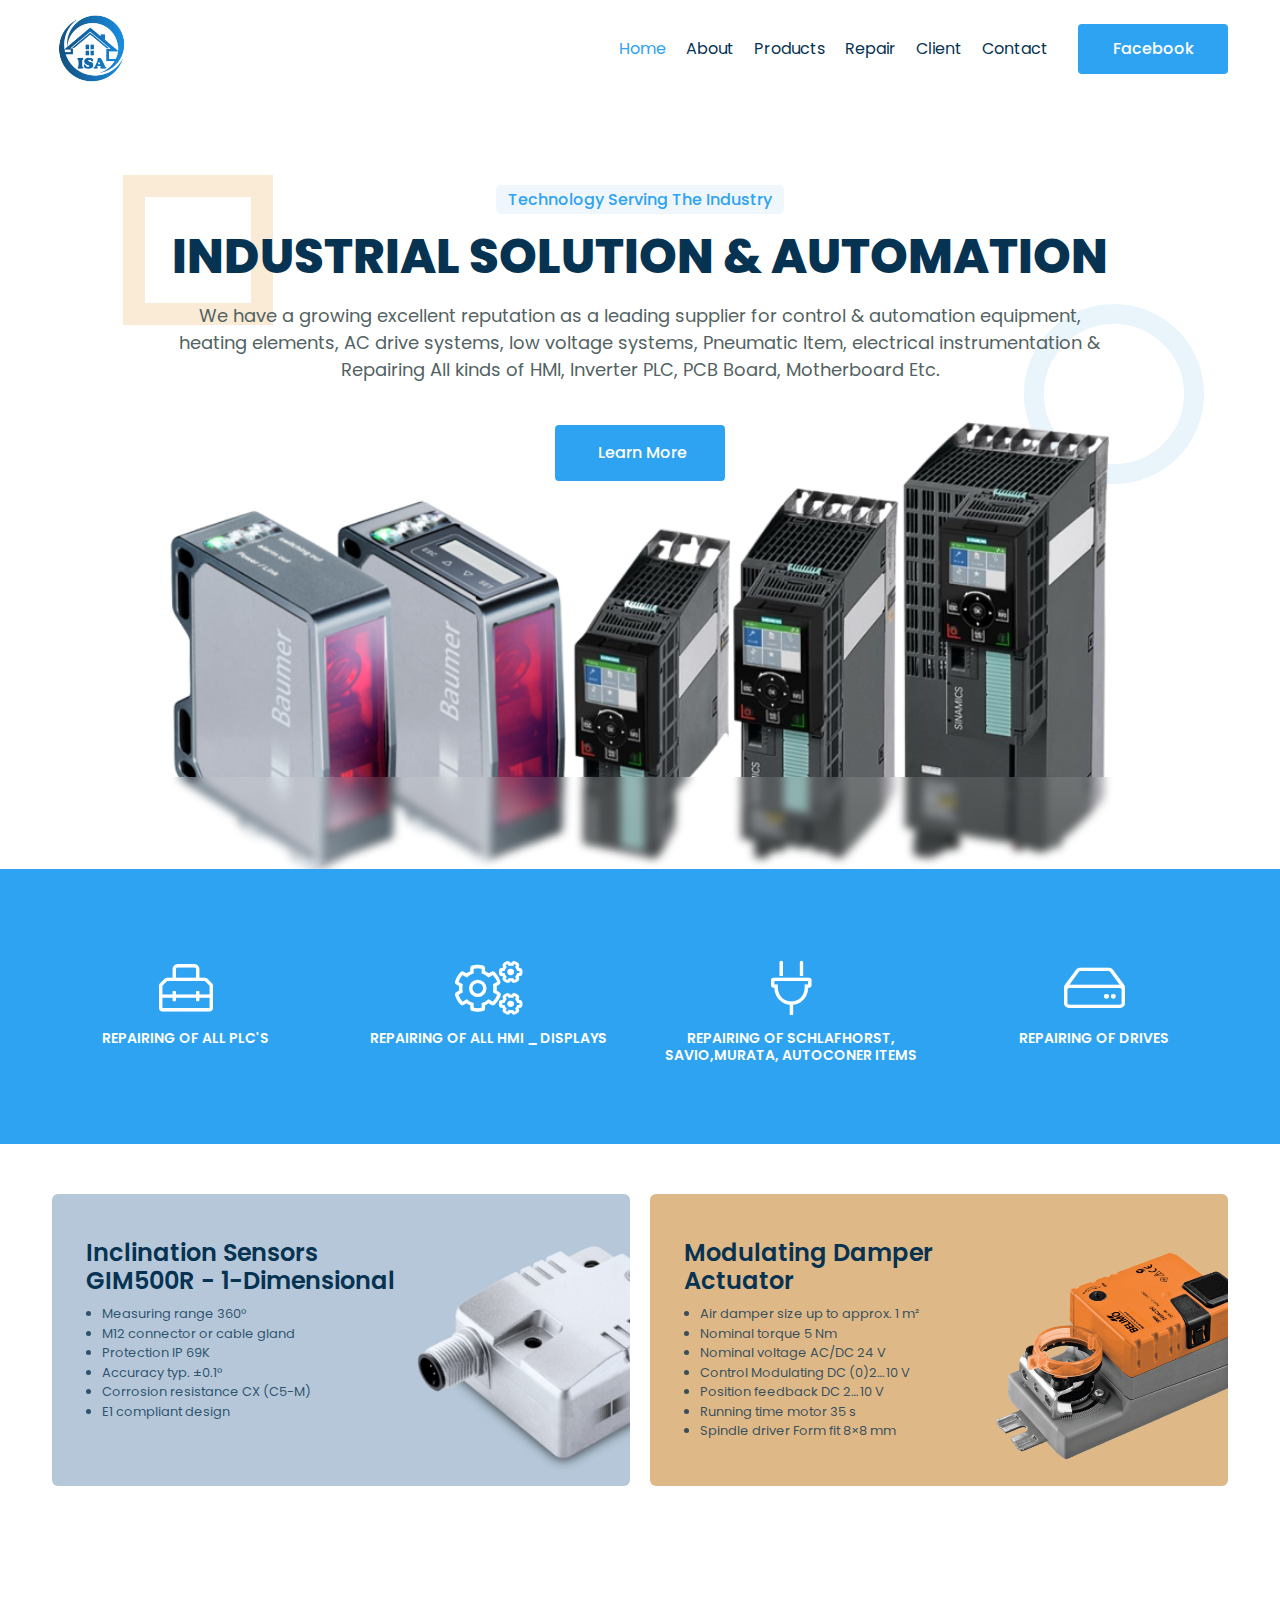
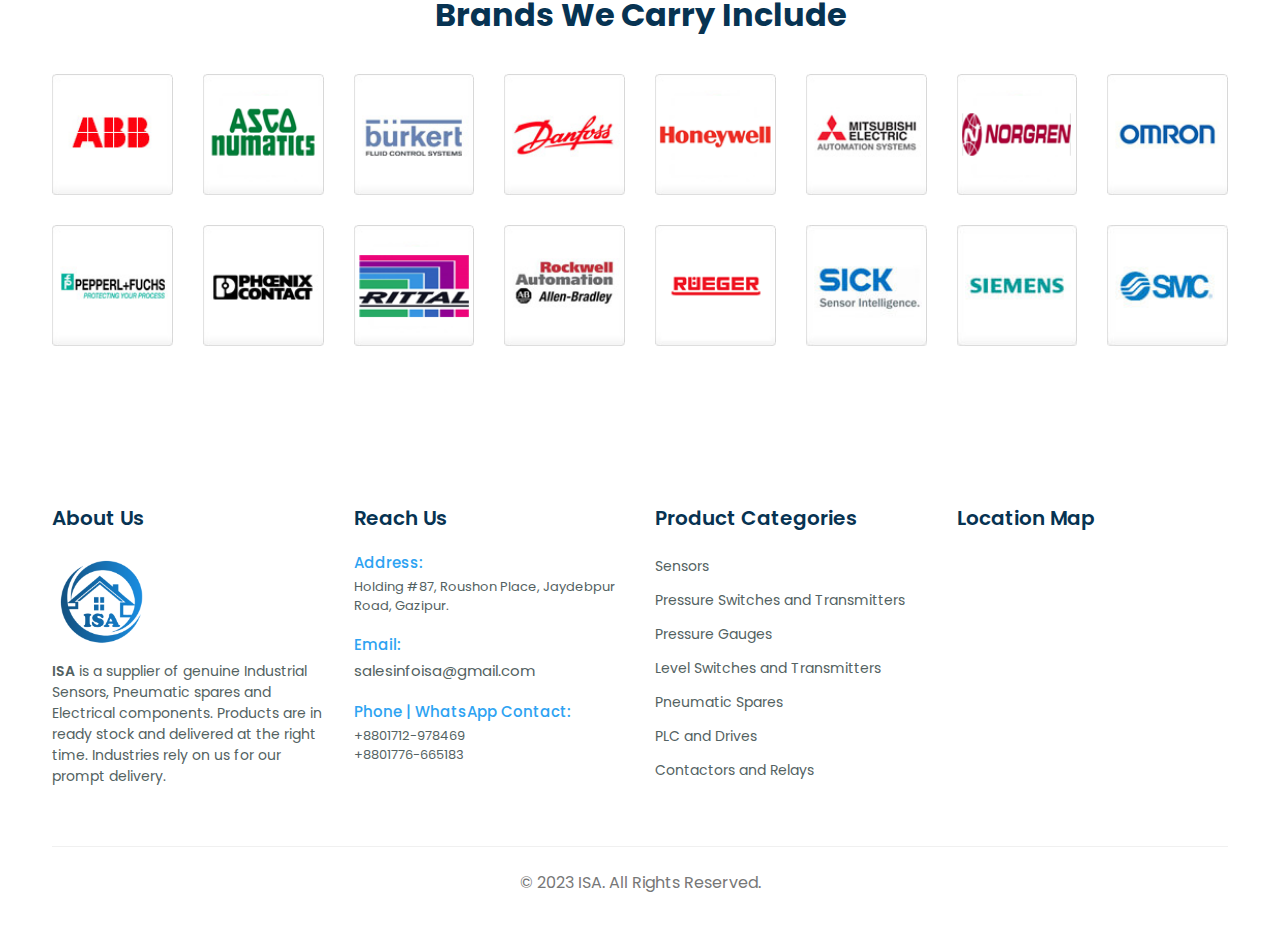
<file: index.html>
<!DOCTYPE html>
<html lang="en">

<head>
    <!-- Required meta tags -->
    <meta charset="utf-8" />
    <meta name="viewport" content="width=device-width, initial-scale=1" />

    <!-- CSS file links here -->
    <link href="assets/css/bootstrap.min.css" rel="stylesheet" />
    <link href="assets/css/all.min.css" rel="stylesheet" />
    <link href="assets/css/fontawesome.css" rel="stylesheet" />
    <link href="assets/css/style.css" rel="stylesheet" />
    <link href="assets/css/responsive.css" rel="stylesheet" />

    <title>ISA - Industrial Solution & Automation</title>
</head>

<body>

    <!--------- Offcanvas area start --------->
    <div class="offcanvas-area">
        <div class="menu-close">
            <i class="far fa-times"></i>
        </div>
        <div class="offcanvas-menu">
            <div class="main-menu">
                <ul class="d-block">
                    <li><a href="">OGA</a></li>
                    <li><a href="">Roadmap</a></li>
                    <li><a href="">Team</a></li>
                    <li><a href="">Docs</a></li>
                </ul>
                <div class="offcanvas-btn text-center">
                    <a href="#">Join us</a>
                </div>
            </div>
        </div>
    </div>

    <div class="offcanvas-overlay"></div>
    <!--------- Offcanvas area end --------->


    <!--------- Header area start --------->
    <section class="header__area">
        <div class="container">
            <div class="row">
                <div class="col-lg-12">
                    <div class="header__main__blk">
                        <div class="header__logo">
                            <a href="index.html"><img src="assets/img/homepage/logo.PNG" alt=""></a>
                        </div>
                        <div class="header__right__blk">
                            <div class="header__menu">
                                <ul>
                                    <li><a href="#" class="active">home</a></li>
                                    <li><a href="#">about</a></li>
                                    <li><a href="#">products</a></li>
                                    <li><a href="#">repair</a></li>
                                    <li><a href="#">client</a></li>
                                    <li><a href="#">contact</a></li>
                                </ul>
                            </div>
                            <div class="header__social">
                                <a href="#" class="common__btn"><i class="fab fa-facebook-square"></i>Facebook</a>
                            </div>
                        </div>
                    </div>
                </div>
            </div>
        </div>
    </section>
    <!--------- Header area end --------->


    <!--------- Main area start --------->
    <main class="main overflow-hidden">

        <!--------- Hero area start --------->
        <section class="hero__area">
            <div class="container">
                <div class="row">
                    <div class="col-lg-12">
                        <div class="hero__main__blk">
                            <div class="hero__shape__1"><span></span></div>
                            <div class="hero__shape__2"><span></span></div>

                            <div class="hero__content">
                                <span>Technology Serving The Industry</span>
                                <h1>INDUSTRIAL SOLUTION & AUTOMATION</h1>
                                <p>We have a growing excellent reputation as a leading supplier for control & automation
                                    equipment, heating elements, AC drive systems, low voltage systems, Pneumatic Item,
                                    electrical instrumentation & Repairing All kinds of HMI, Inverter PLC, PCB Board,
                                    Motherboard Etc.</p>
                                <a href="#" class="common__btn"><i class="fal fa-graduation-cap"></i>learn more</a>
                            </div>
                            <div class="hero__thumb">
                                <img src="assets/img/homepage/hero_thumb.png" alt="">
                            </div>
                        </div>
                    </div>
                </div>
            </div>
        </section>
        <!--------- Hero area end --------->


        <!--------- Service area start --------->
        <section class="service__area">
            <div class="container">
                <div class="row">
                    <div class="col-lg-12">
                        <div class="service__main__blk">
                            <div class="service__single__blk">
                                <span><i class="fal fa-toolbox"></i></span>
                                <h4>REPAIRING OF ALL PLC'S</h4>
                            </div>
                            <div class="service__single__blk">
                                <span><i class="fal fa-cogs"></i></span>
                                <h4>REPAIRING OF ALL HMI _ DISPLAYS</h4>
                            </div>
                            <div class="service__single__blk">
                                <span><i class="fal fa-plug"></i></span>
                                <h4>REPAIRING OF SCHLAFHORST, SAVIO,MURATA, AUTOCONER ITEMS</h4>
                            </div>
                            <div class="service__single__blk">
                                <span><i class="fal fa-hdd"></i></span>
                                <h4>REPAIRING OF DRIVES</h4>
                            </div>
                        </div>
                    </div>
                </div>
            </div>
        </section>
        <!--------- Service area end --------->


        <!--------- Portfolio area start --------->
        <section class="portfolio__area">
            <div class="container">
                <div class="row">
                    <div class="col-lg-12">
                        <div class="portfolio__main__blk">
                            <div class="portfolio__single__blk">
                                <div class="portfolio__img__blk">
                                    <img src="assets/img/homepage/port_two.png" alt="">
                                </div>
                                <div class="portfolio__content">
                                    <h4>Inclination Sensors GIM500R - 1-Dimensional</h4>
                                    <ul>
                                        <li>Measuring range 360°</li>
                                        <li>M12 connector or cable gland</li>
                                        <li>Protection IP 69K</li>
                                        <li>Accuracy typ. ±0.1°</li>
                                        <li>Corrosion resistance CX (C5-M)</li>
                                        <li>E1 compliant design</li>
                                    </ul>
                                </div>
                            </div>
                            <div class="portfolio__single__blk">
                                <div class="portfolio__img__blk">
                                    <img src="assets/img/homepage/port_one.png" alt="">
                                </div>
                                <div class="portfolio__content">
                                    <h4>Modulating Damper Actuator</h4>
                                    <ul>
                                        <li>Air damper size up to approx. 1 m²</li>
                                        <li>Nominal torque 5 Nm</li>
                                        <li>Nominal voltage AC/DC 24 V</li>
                                        <li>Control Modulating DC (0)2…10 V</li>
                                        <li>Position feedback DC 2…10 V</li>
                                        <li>Running time motor 35 s</li>
                                        <li>Spindle driver Form fit 8×8 mm</li>
                                    </ul>
                                </div>
                            </div>
                        </div>
                    </div>
                </div>
            </div>
        </section>
        <!--------- Portfolio area end --------->


        <!--------- Brand area start --------->
        <section class="brand__area">
            <div class="container">
                <div class="row">
                    <div class="col-lg-12">
                        <div class="brand__title">
                            <h2>Brands We Carry Include</h2>
                        </div>
                    </div>
                </div>
                <div class="row">
                    <div class="col-lg-12">
                        <div class="brand__main__blk">
                            <div class="brand__single__blk">
                                <img src="assets/img/homepage/brand/b1.jpg" alt="">
                            </div>
                            <div class="brand__single__blk">
                                <img src="assets/img/homepage/brand/b2.png" alt="">
                            </div>
                            <div class="brand__single__blk">
                                <img src="assets/img/homepage/brand/b3.jpg" alt="">
                            </div>
                            <div class="brand__single__blk">
                                <img src="assets/img/homepage/brand/b4.jpg" alt="">
                            </div>
                            <div class="brand__single__blk">
                                <img src="assets/img/homepage/brand/b5.png" alt="">
                            </div>
                            <div class="brand__single__blk">
                                <img src="assets/img/homepage/brand/b6.jpg" alt="">
                            </div>
                            <div class="brand__single__blk">
                                <img src="assets/img/homepage/brand/b7.png" alt="">
                            </div>
                            <div class="brand__single__blk">
                                <img src="assets/img/homepage/brand/b8.jpg" alt="">
                            </div>
                            <div class="brand__single__blk">
                                <img src="assets/img/homepage/brand/b9.jpg" alt="">
                            </div>
                            <div class="brand__single__blk">
                                <img src="assets/img/homepage/brand/b10.jpg" alt="">
                            </div>
                            <div class="brand__single__blk">
                                <img src="assets/img/homepage/brand/b11.png" alt="">
                            </div>
                            <div class="brand__single__blk">
                                <img src="assets/img/homepage/brand/b12.jpg" alt="">
                            </div>
                            <div class="brand__single__blk">
                                <img src="assets/img/homepage/brand/b13.png" alt="">
                            </div>
                            <div class="brand__single__blk">
                                <img src="assets/img/homepage/brand/b14.jpg" alt="">
                            </div>
                            <div class="brand__single__blk">
                                <img src="assets/img/homepage/brand/b15.jpg" alt="">
                            </div>
                            <div class="brand__single__blk">
                                <img src="assets/img/homepage/brand/b16.jpg" alt="">
                            </div>
                        </div>
                    </div>
                </div>
            </div>
        </section>
        <!--------- Brand area end --------->


        <!--------- Default area start --------->
        <!--------- Default area end --------->

    </main>
    <!--------- Main area end --------->


    <!--------- Footer area start --------->
    <section class="footer__area">
        <div class="container">
            <div class="row">
                <div class="col-lg-12">
                    <div class="footer__wrap">
                        <div class="footer__single__blk">
                            <div class="footer__title">
                                <h4>About us</h4>
                            </div>
                            <div class="footer__logo">
                                <a href="index.html"><img src="assets/img/homepage/logo.PNG" alt=""></a>
                            </div>
                            <div class="footer__info">
                                <p><span>ISA</span> is a supplier of genuine Industrial Sensors, Pneumatic spares and
                                    Electrical components.
                                    Products are in ready stock and delivered at the right time. Industries rely on us
                                    for our prompt delivery.</p>
                            </div>
                        </div>
                        <div class="footer__single__blk">
                            <div class="footer__title">
                                <h4>Reach Us</h4>
                            </div>
                            <div class="footer__contact">
                                <div class="footer__contact__single">
                                    <h5>Address:</h5>
                                    <p>Holding #87, Roushon Place, Jaydebpur Road, Gazipur.</p>
                                </div>
                                <div class="footer__contact__single">
                                    <h5>Email:</h5>
                                    <a href="mailto:salesinfoisa@gmail.com">salesinfoisa@gmail.com</a>
                                </div>
                                <div class="footer__contact__single">
                                    <h5>Phone | WhatsApp Contact:</h5>
                                    <p>+8801712-978469</p>
                                    <p>+8801776-665183</p>
                                </div>
                            </div>
                        </div>
                        <div class="footer__single__blk">
                            <div class="footer__title">
                                <h4>Product Categories</h4>
                            </div>
                            <div class="footer__menu">
                                <ul>
                                    <li><a href="#">Sensors</a></li>
                                    <li><a href="#">Pressure Switches and Transmitters</a></li>
                                    <li><a href="#">Pressure Gauges</a></li>
                                    <li><a href="#">Level Switches and Transmitters</a></li>
                                    <li><a href="#">Pneumatic Spares</a></li>
                                    <li><a href="#">PLC and Drives</a></li>
                                    <li><a href="#">Contactors and Relays</a></li>
                                </ul>
                            </div>
                        </div>
                        <div class="footer__single__blk">
                            <div class="footer__title">
                                <h4>Location Map</h4>
                            </div>
                            <div class="footer__map">
                                <iframe
                                    src="https://www.google.com/maps/embed?pb=!1m18!1m12!1m3!1d3644.556411992455!2d90.4499194753161!3d24.011436478704866!2m3!1f0!2f0!3f0!3m2!1i1024!2i768!4f13.1!3m3!1m2!1s0x3755d1505f1649c7%3A0xbdb43e5548f7a346!2sIndustrial%20Solution%20And%20Automation%20-%20ISA!5e0!3m2!1sen!2sbd!4v1685286980903!5m2!1sen!2sbd"
                                    width="600" height="450" style="border:0;" allowfullscreen="" loading="lazy"
                                    referrerpolicy="no-referrer-when-downgrade"></iframe>
                            </div>
                        </div>
                    </div>
                    <div class="footer__copy">
                        <span>© 2023 ISA. All Rights Reserved.</span>
                    </div>
                </div>
            </div>
        </div>
    </section>
    <!--------- Footer area end --------->








    <!-- Optional JavaScript; choose one of the two! -->
    <script src="assets/js/jquery.min.js"></script>
    <script src="assets/js/bootstrap.min.js"></script>
    <script src="assets/js/popper.js"></script>
    <script src="assets/js/jquery.scrollUp.min.js"></script>
    <script src="assets/js/main.js"></script>

</body>

</html>
</file>
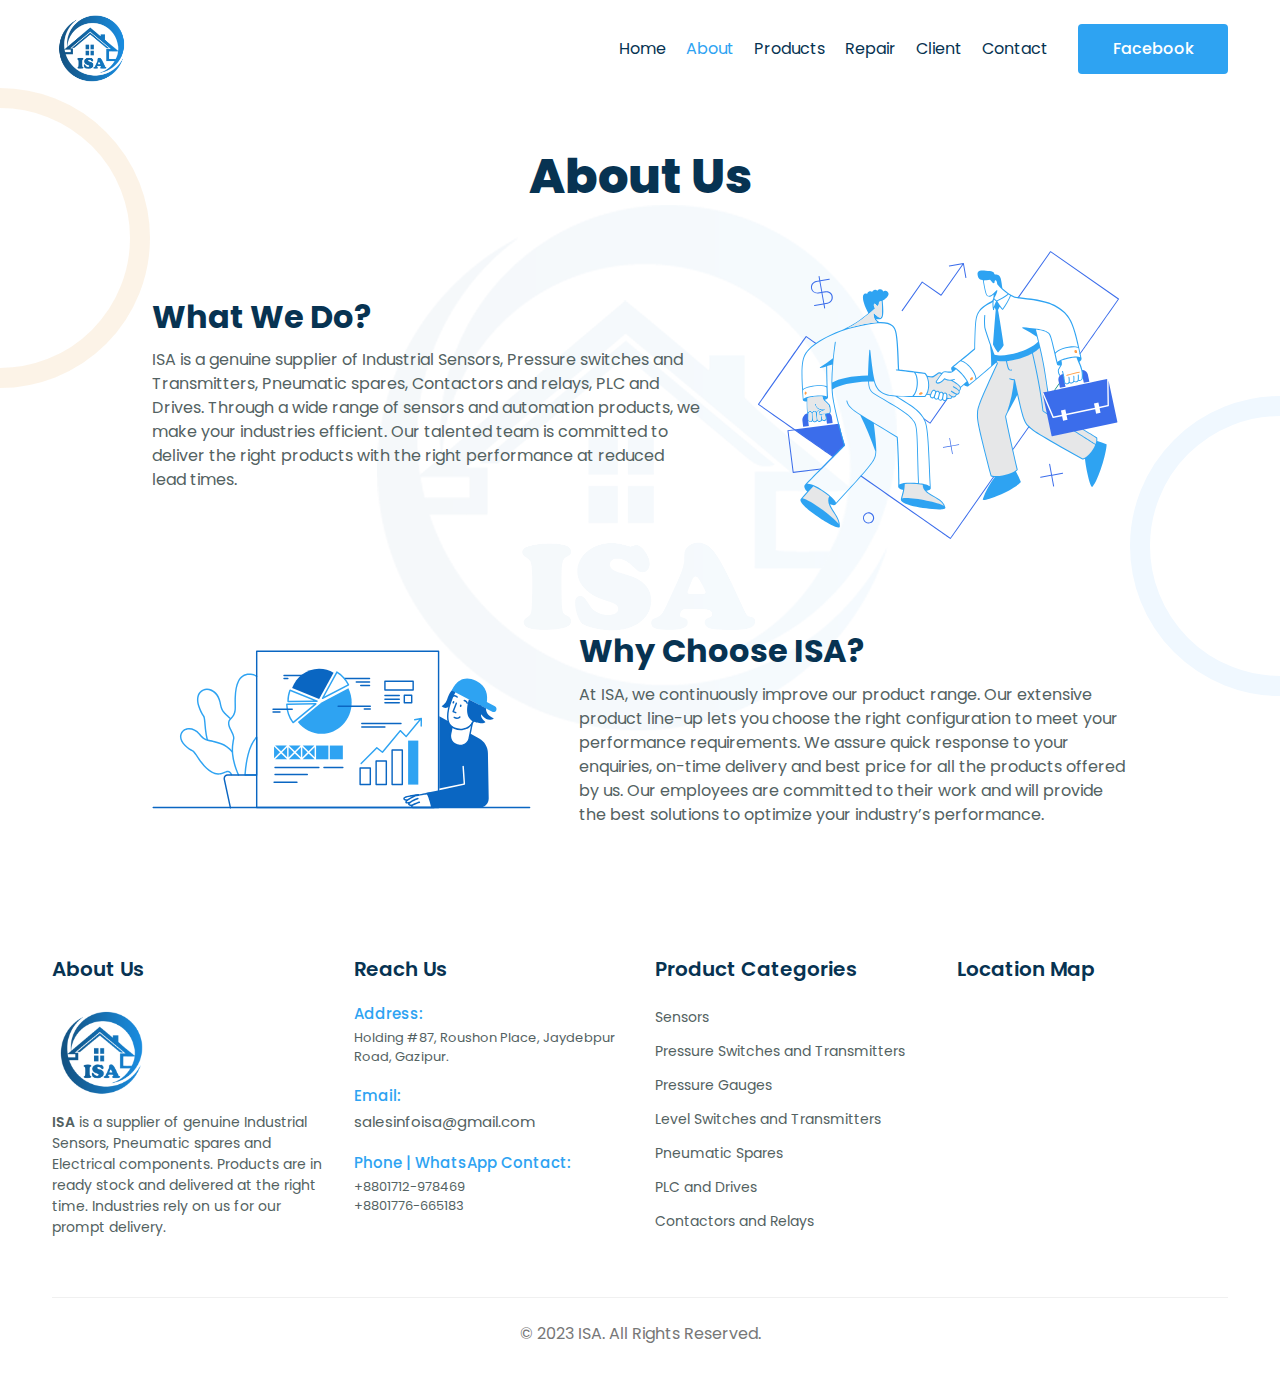
<file: about.html>
<!DOCTYPE html>
<html lang="en">

<head>
    <!-- Required meta tags -->
    <meta charset="utf-8" />
    <meta name="viewport" content="width=device-width, initial-scale=1" />

    <!-- CSS file links here -->
    <link href="assets/css/bootstrap.min.css" rel="stylesheet" />
    <link href="assets/css/all.min.css" rel="stylesheet" />
    <link href="assets/css/fontawesome.css" rel="stylesheet" />
    <link href="assets/css/style.css" rel="stylesheet" />
    <link href="assets/css/responsive.css" rel="stylesheet" />

    <title>ISA - Industrial Solution & Automation</title>
</head>

<body>

    <!--------- Offcanvas area start --------->
    <div class="offcanvas-area">
        <div class="menu-close">
            <i class="far fa-times"></i>
        </div>
        <div class="offcanvas-menu">
            <div class="main-menu">
                <ul class="d-block">
                    <li><a href="">OGA</a></li>
                    <li><a href="">Roadmap</a></li>
                    <li><a href="">Team</a></li>
                    <li><a href="">Docs</a></li>
                </ul>
                <div class="offcanvas-btn text-center">
                    <a href="#">Join us</a>
                </div>
            </div>
        </div>
    </div>

    <div class="offcanvas-overlay"></div>
    <!--------- Offcanvas area end --------->


    <!--------- Header area start --------->
    <section class="header__area">
        <div class="container">
            <div class="row">
                <div class="col-lg-12">
                    <div class="header__main__blk">
                        <div class="header__logo">
                            <a href="index.html"><img src="assets/img/homepage/logo.PNG" alt=""></a>
                        </div>
                        <div class="header__right__blk">
                            <div class="header__menu">
                                <ul>
                                    <li><a href="#">home</a></li>
                                    <li><a href="#" class="active">about</a></li>
                                    <li><a href="#">products</a></li>
                                    <li><a href="#">repair</a></li>
                                    <li><a href="#">client</a></li>
                                    <li><a href="#">contact</a></li>
                                </ul>
                            </div>
                            <div class="header__social">
                                <a href="#" class="common__btn"><i class="fab fa-facebook-square"></i>Facebook</a>
                            </div>
                        </div>
                    </div>
                </div>
            </div>
        </div>
    </section>
    <!--------- Header area end --------->


    <!--------- Main area start --------->
    <main class="main overflow-hidden">

        <!--------- About area start --------->
        <section class="about__area">
            <div class="about__watermark"><img src="assets/img/homepage/logo.PNG" alt=""></div>

            <div class="container">
                <div class="row">
                    <div class="col-lg-12">
                        <div class="about__title">
                            <h2>About Us</h2>
                        </div>
                    </div>
                </div>
                <div class="row g-5">
                    <div class="col-lg-7">
                        <div class="about__content">
                            <h4>what we do?</h4>
                            <p>ISA is a genuine supplier of Industrial Sensors, Pressure switches and
                                Transmitters, Pneumatic spares, Contactors and relays, PLC and Drives. Through a
                                wide range of sensors and automation products, we make your industries
                                efficient. Our talented team is committed to deliver the right products with the
                                right performance at reduced lead times.</p>
                        </div>
                    </div>
                    <div class="col-lg-5">
                        <div class="about__img">
                            <img src="assets/img/about/about_1.svg" alt="">
                        </div>
                    </div>
                    <div class="col-lg-5">
                        <div class="about__img">
                            <img src="assets/img/about/about_2.svg" alt="">
                        </div>
                    </div>
                    <div class="col-lg-7">
                        <div class="about__content">
                            <h4>why choose ISA?</h4>
                            <p>At ISA, we continuously improve our product range. Our extensive product line-up lets you
                                choose the right configuration to meet your performance requirements. We assure quick
                                response to your enquiries, on-time delivery and best price for all the products offered
                                by us. Our employees are committed to their work and will provide the best solutions to
                                optimize your industry’s performance.</p>
                        </div>
                    </div>
                </div>
            </div>
        </section>
        <!--------- About area end --------->

    </main>
    <!--------- Main area end --------->


    <!--------- Footer area start --------->
    <section class="footer__area">
        <div class="container">
            <div class="row">
                <div class="col-lg-12">
                    <div class="footer__wrap">
                        <div class="footer__single__blk">
                            <div class="footer__title">
                                <h4>About us</h4>
                            </div>
                            <div class="footer__logo">
                                <a href="index.html"><img src="assets/img/homepage/logo.PNG" alt=""></a>
                            </div>
                            <div class="footer__info">
                                <p><span>ISA</span> is a supplier of genuine Industrial Sensors, Pneumatic spares and
                                    Electrical components.
                                    Products are in ready stock and delivered at the right time. Industries rely on us
                                    for our prompt delivery.</p>
                            </div>
                        </div>
                        <div class="footer__single__blk">
                            <div class="footer__title">
                                <h4>Reach Us</h4>
                            </div>
                            <div class="footer__contact">
                                <div class="footer__contact__single">
                                    <h5>Address:</h5>
                                    <p>Holding #87, Roushon Place, Jaydebpur Road, Gazipur.</p>
                                </div>
                                <div class="footer__contact__single">
                                    <h5>Email:</h5>
                                    <a href="mailto:salesinfoisa@gmail.com">salesinfoisa@gmail.com</a>
                                </div>
                                <div class="footer__contact__single">
                                    <h5>Phone | WhatsApp Contact:</h5>
                                    <p>+8801712-978469</p>
                                    <p>+8801776-665183</p>
                                </div>
                            </div>
                        </div>
                        <div class="footer__single__blk">
                            <div class="footer__title">
                                <h4>Product Categories</h4>
                            </div>
                            <div class="footer__menu">
                                <ul>
                                    <li><a href="#">Sensors</a></li>
                                    <li><a href="#">Pressure Switches and Transmitters</a></li>
                                    <li><a href="#">Pressure Gauges</a></li>
                                    <li><a href="#">Level Switches and Transmitters</a></li>
                                    <li><a href="#">Pneumatic Spares</a></li>
                                    <li><a href="#">PLC and Drives</a></li>
                                    <li><a href="#">Contactors and Relays</a></li>
                                </ul>
                            </div>
                        </div>
                        <div class="footer__single__blk">
                            <div class="footer__title">
                                <h4>Location Map</h4>
                            </div>
                            <div class="footer__map">
                                <iframe
                                    src="https://www.google.com/maps/embed?pb=!1m18!1m12!1m3!1d3644.556411992455!2d90.4499194753161!3d24.011436478704866!2m3!1f0!2f0!3f0!3m2!1i1024!2i768!4f13.1!3m3!1m2!1s0x3755d1505f1649c7%3A0xbdb43e5548f7a346!2sIndustrial%20Solution%20And%20Automation%20-%20ISA!5e0!3m2!1sen!2sbd!4v1685286980903!5m2!1sen!2sbd"
                                    width="600" height="450" style="border:0;" allowfullscreen="" loading="lazy"
                                    referrerpolicy="no-referrer-when-downgrade"></iframe>
                            </div>
                        </div>
                    </div>
                    <div class="footer__copy">
                        <span>© 2023 ISA. All Rights Reserved.</span>
                    </div>
                </div>
            </div>
        </div>
    </section>
    <!--------- Footer area end --------->








    <!-- Optional JavaScript; choose one of the two! -->
    <script src="assets/js/jquery.min.js"></script>
    <script src="assets/js/bootstrap.min.js"></script>
    <script src="assets/js/popper.js"></script>
    <script src="assets/js/jquery.scrollUp.min.js"></script>
    <script src="assets/js/main.js"></script>

</body>

</html>
</file>
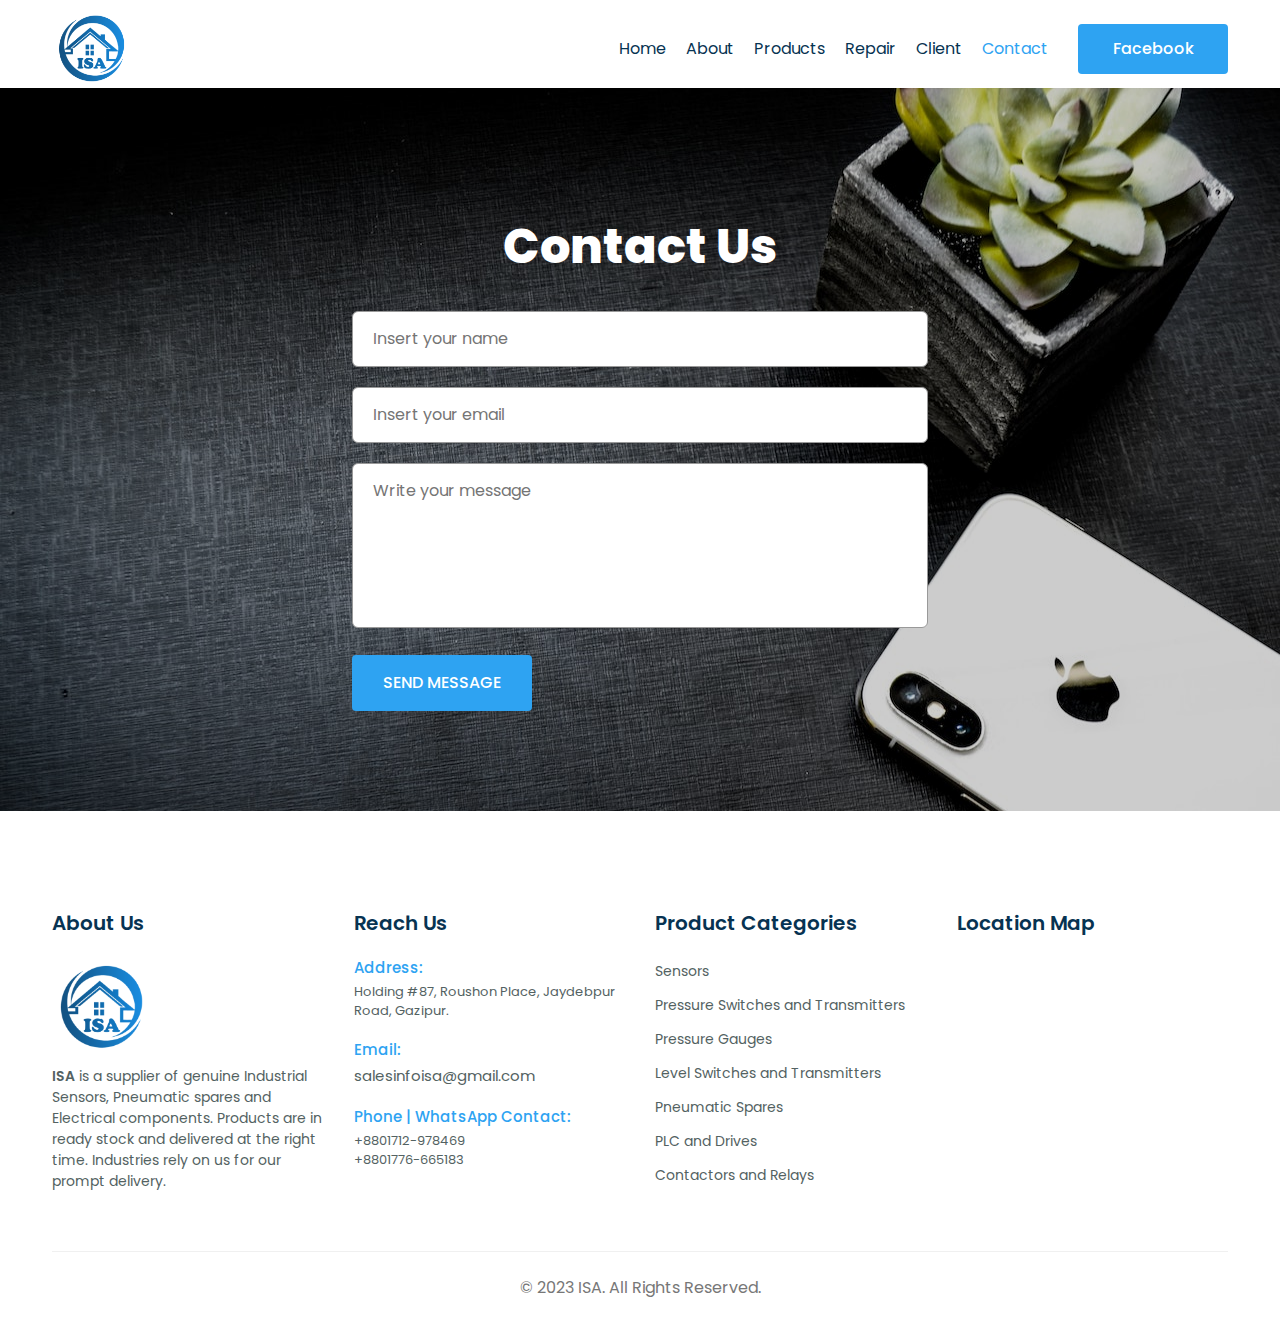
<file: contact.html>
<!DOCTYPE html>
<html lang="en">

<head>
    <!-- Required meta tags -->
    <meta charset="utf-8" />
    <meta name="viewport" content="width=device-width, initial-scale=1" />

    <!-- CSS file links here -->
    <link href="assets/css/bootstrap.min.css" rel="stylesheet" />
    <link href="assets/css/all.min.css" rel="stylesheet" />
    <link href="assets/css/fontawesome.css" rel="stylesheet" />
    <link href="assets/css/style.css" rel="stylesheet" />
    <link href="assets/css/responsive.css" rel="stylesheet" />

    <title>ISA - Industrial Solution & Automation</title>
</head>

<body>

    <!--------- Offcanvas area start --------->
    <div class="offcanvas-area">
        <div class="menu-close">
            <i class="far fa-times"></i>
        </div>
        <div class="offcanvas-menu">
            <div class="main-menu">
                <ul class="d-block">
                    <li><a href="">OGA</a></li>
                    <li><a href="">Roadmap</a></li>
                    <li><a href="">Team</a></li>
                    <li><a href="">Docs</a></li>
                </ul>
                <div class="offcanvas-btn text-center">
                    <a href="#">Join us</a>
                </div>
            </div>
        </div>
    </div>

    <div class="offcanvas-overlay"></div>
    <!--------- Offcanvas area end --------->


    <!--------- Header area start --------->
    <section class="header__area">
        <div class="container">
            <div class="row">
                <div class="col-lg-12">
                    <div class="header__main__blk">
                        <div class="header__logo">
                            <a href="index.html"><img src="assets/img/homepage/logo.PNG" alt=""></a>
                        </div>
                        <div class="header__right__blk">
                            <div class="header__menu">
                                <ul>
                                    <li><a href="#">home</a></li>
                                    <li><a href="#">about</a></li>
                                    <li><a href="#">products</a></li>
                                    <li><a href="#">repair</a></li>
                                    <li><a href="#">client</a></li>
                                    <li><a href="#" class="active">contact</a></li>
                                </ul>
                            </div>
                            <div class="header__social">
                                <a href="#" class="common__btn"><i class="fab fa-facebook-square"></i>Facebook</a>
                            </div>
                        </div>
                    </div>
                </div>
            </div>
        </div>
    </section>
    <!--------- Header area end --------->


    <!--------- Main area start --------->
    <main class="main overflow-hidden">

        <!--------- Contact area start --------->
        <section class="contact__area">
            <div class="container">
                <div class="row">
                    <div class="col-lg-12">
                        <div class="contact__title">
                            <h2>contact us</h2>
                        </div>
                    </div>
                </div>
                <div class="row">
                    <div class="col-lg-12">
                        <div class="contact__main__blk">
                            <form action="">
                                <div class="contact__form">
                                    <input type="text" name="" id="" placeholder="Insert your name">
                                    <input type="email" name="" id="" placeholder="Insert your email">
                                    <textarea name="" id="" cols="30" rows="10"
                                        placeholder="Write your message"></textarea>
                                    <button type="submit">Send Message</button>
                                </div>
                            </form>
                        </div>
                    </div>
                </div>
            </div>
        </section>
        <!--------- Contact area end --------->

    </main>
    <!--------- Main area end --------->


    <!--------- Footer area start --------->
    <section class="footer__area">
        <div class="container">
            <div class="row">
                <div class="col-lg-12">
                    <div class="footer__wrap">
                        <div class="footer__single__blk">
                            <div class="footer__title">
                                <h4>About us</h4>
                            </div>
                            <div class="footer__logo">
                                <a href="index.html"><img src="assets/img/homepage/logo.PNG" alt=""></a>
                            </div>
                            <div class="footer__info">
                                <p><span>ISA</span> is a supplier of genuine Industrial Sensors, Pneumatic spares and
                                    Electrical components.
                                    Products are in ready stock and delivered at the right time. Industries rely on us
                                    for our prompt delivery.</p>
                            </div>
                        </div>
                        <div class="footer__single__blk">
                            <div class="footer__title">
                                <h4>Reach Us</h4>
                            </div>
                            <div class="footer__contact">
                                <div class="footer__contact__single">
                                    <h5>Address:</h5>
                                    <p>Holding #87, Roushon Place, Jaydebpur Road, Gazipur.</p>
                                </div>
                                <div class="footer__contact__single">
                                    <h5>Email:</h5>
                                    <a href="mailto:salesinfoisa@gmail.com">salesinfoisa@gmail.com</a>
                                </div>
                                <div class="footer__contact__single">
                                    <h5>Phone | WhatsApp Contact:</h5>
                                    <p>+8801712-978469</p>
                                    <p>+8801776-665183</p>
                                </div>
                            </div>
                        </div>
                        <div class="footer__single__blk">
                            <div class="footer__title">
                                <h4>Product Categories</h4>
                            </div>
                            <div class="footer__menu">
                                <ul>
                                    <li><a href="#">Sensors</a></li>
                                    <li><a href="#">Pressure Switches and Transmitters</a></li>
                                    <li><a href="#">Pressure Gauges</a></li>
                                    <li><a href="#">Level Switches and Transmitters</a></li>
                                    <li><a href="#">Pneumatic Spares</a></li>
                                    <li><a href="#">PLC and Drives</a></li>
                                    <li><a href="#">Contactors and Relays</a></li>
                                </ul>
                            </div>
                        </div>
                        <div class="footer__single__blk">
                            <div class="footer__title">
                                <h4>Location Map</h4>
                            </div>
                            <div class="footer__map">
                                <iframe
                                    src="https://www.google.com/maps/embed?pb=!1m18!1m12!1m3!1d3644.556411992455!2d90.4499194753161!3d24.011436478704866!2m3!1f0!2f0!3f0!3m2!1i1024!2i768!4f13.1!3m3!1m2!1s0x3755d1505f1649c7%3A0xbdb43e5548f7a346!2sIndustrial%20Solution%20And%20Automation%20-%20ISA!5e0!3m2!1sen!2sbd!4v1685286980903!5m2!1sen!2sbd"
                                    width="600" height="450" style="border:0;" allowfullscreen="" loading="lazy"
                                    referrerpolicy="no-referrer-when-downgrade"></iframe>
                            </div>
                        </div>
                    </div>
                    <div class="footer__copy">
                        <span>© 2023 ISA. All Rights Reserved.</span>
                    </div>
                </div>
            </div>
        </div>
    </section>
    <!--------- Footer area end --------->








    <!-- Optional JavaScript; choose one of the two! -->
    <script src="assets/js/jquery.min.js"></script>
    <script src="assets/js/bootstrap.min.js"></script>
    <script src="assets/js/popper.js"></script>
    <script src="assets/js/jquery.scrollUp.min.js"></script>
    <script src="assets/js/main.js"></script>

</body>

</html>
</file>
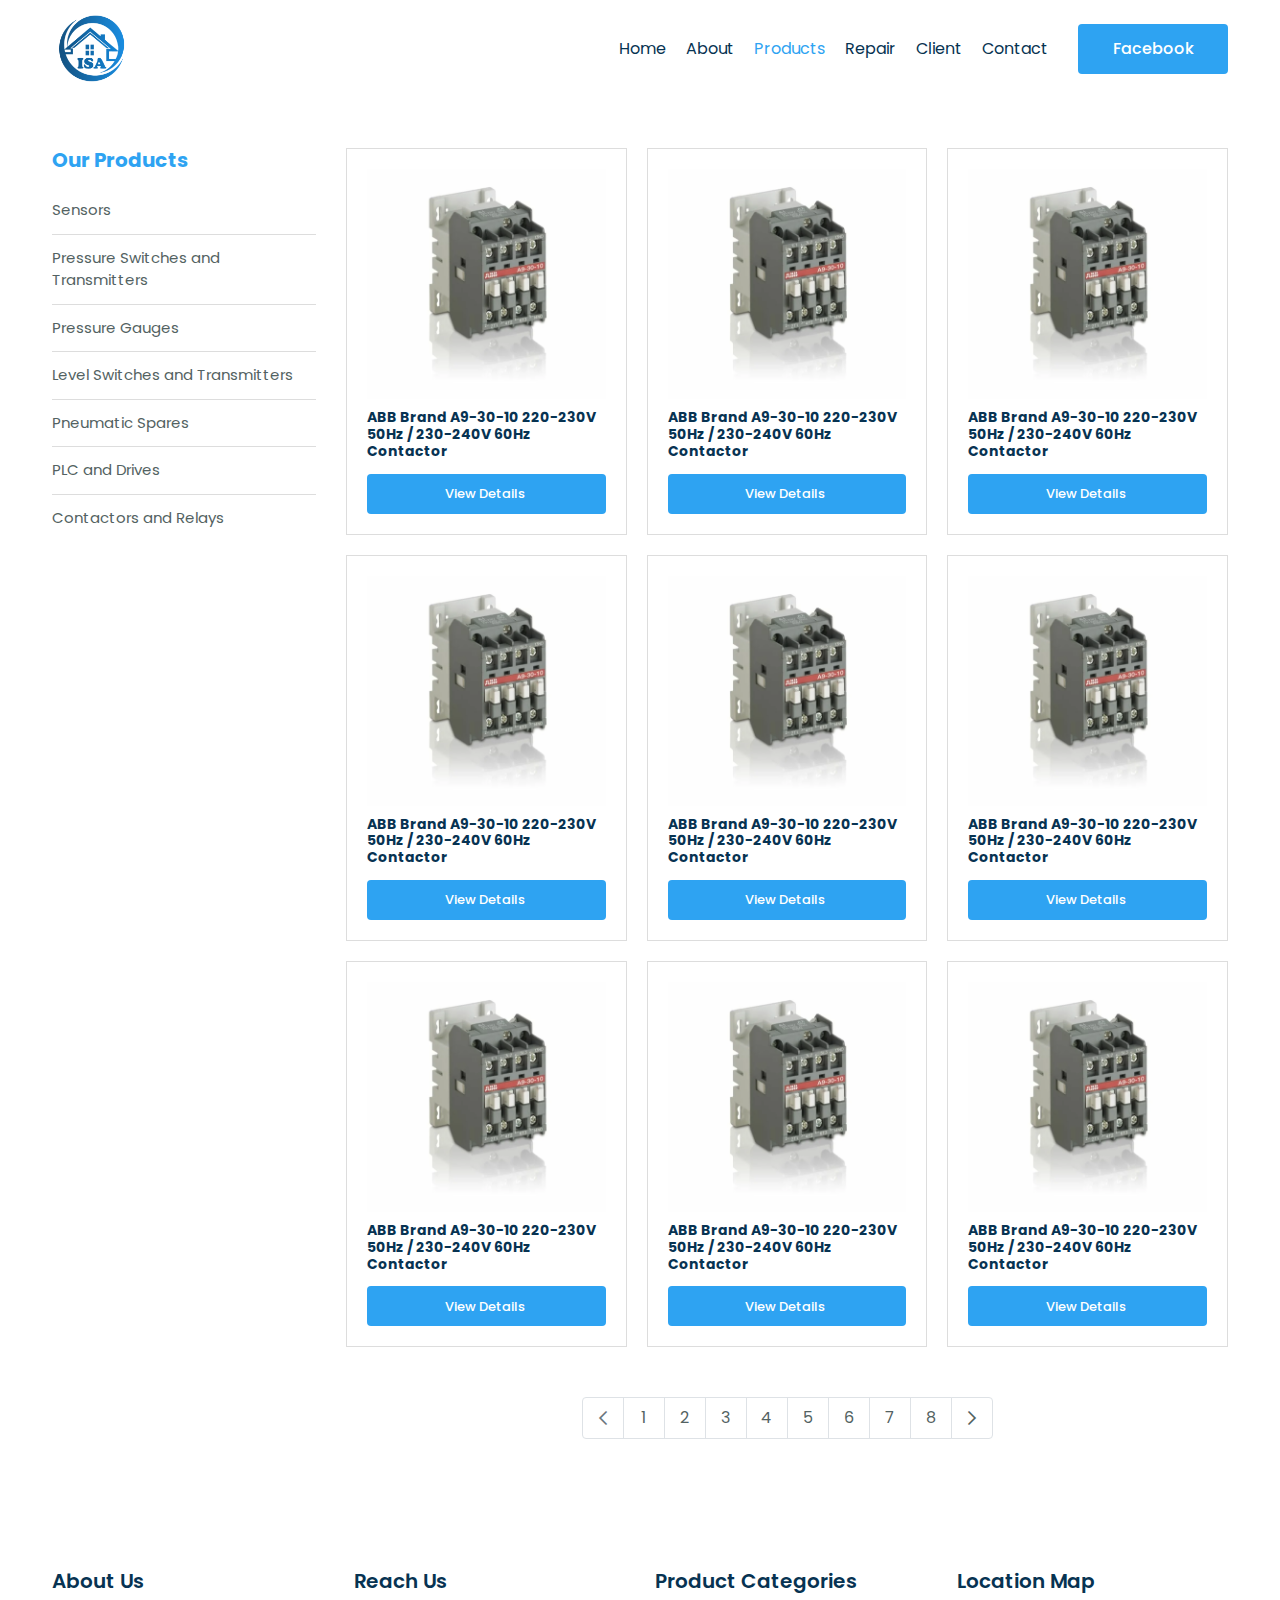
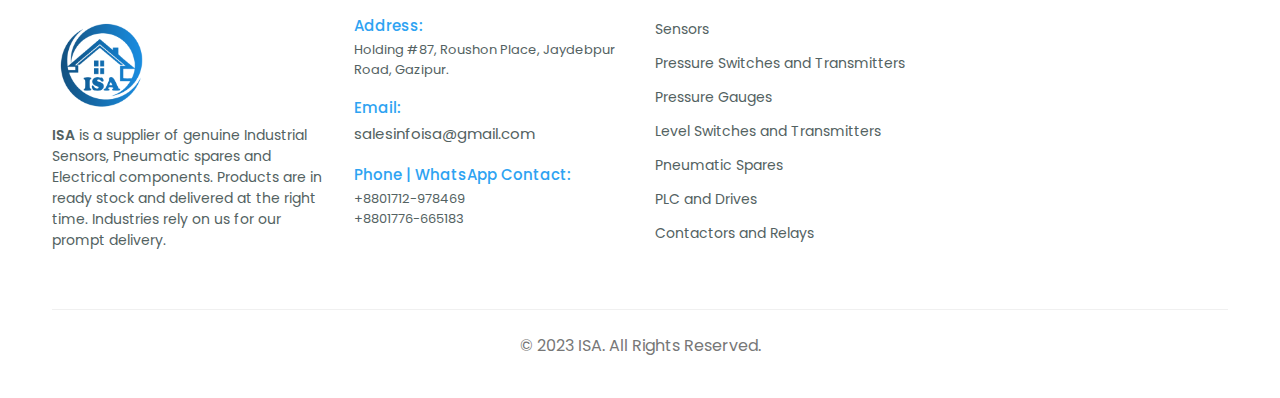
<file: products.html>
<!DOCTYPE html>
<html lang="en">

<head>
    <!-- Required meta tags -->
    <meta charset="utf-8" />
    <meta name="viewport" content="width=device-width, initial-scale=1" />

    <!-- CSS file links here -->
    <link href="assets/css/bootstrap.min.css" rel="stylesheet" />
    <link href="assets/css/all.min.css" rel="stylesheet" />
    <link href="assets/css/fontawesome.css" rel="stylesheet" />
    <link href="assets/css/style.css" rel="stylesheet" />
    <link href="assets/css/responsive.css" rel="stylesheet" />

    <title>ISA - Industrial Solution & Automation</title>
</head>

<body>

    <!--------- Offcanvas area start --------->
    <div class="offcanvas-area">
        <div class="menu-close">
            <i class="far fa-times"></i>
        </div>
        <div class="offcanvas-menu">
            <div class="main-menu">
                <ul class="d-block">
                    <li><a href="">OGA</a></li>
                    <li><a href="">Roadmap</a></li>
                    <li><a href="">Team</a></li>
                    <li><a href="">Docs</a></li>
                </ul>
                <div class="offcanvas-btn text-center">
                    <a href="#">Join us</a>
                </div>
            </div>
        </div>
    </div>

    <div class="offcanvas-overlay"></div>
    <!--------- Offcanvas area end --------->


    <!--------- Header area start --------->
    <section class="header__area">
        <div class="container">
            <div class="row">
                <div class="col-lg-12">
                    <div class="header__main__blk">
                        <div class="header__logo">
                            <a href="index.html"><img src="assets/img/homepage/logo.PNG" alt=""></a>
                        </div>
                        <div class="header__right__blk">
                            <div class="header__menu">
                                <ul>
                                    <li><a href="#">home</a></li>
                                    <li><a href="#">about</a></li>
                                    <li><a href="#" class="active">products</a></li>
                                    <li><a href="#">repair</a></li>
                                    <li><a href="#">client</a></li>
                                    <li><a href="#">contact</a></li>
                                </ul>
                            </div>
                            <div class="header__social">
                                <a href="#" class="common__btn"><i class="fab fa-facebook-square"></i>Facebook</a>
                            </div>
                        </div>
                    </div>
                </div>
            </div>
        </div>
    </section>
    <!--------- Header area end --------->


    <!--------- Main area start --------->
    <main class="main overflow-hidden">

        <!--------- Product area start --------->
        <section class="product__area">
            <div class="container">
                <div class="row">
                    <div class="col-lg-12">
                        <div class="product__wrap">
                            <div class="product__sidebar">
                                <div class="product__sidebar__title">
                                    <h4>Our Products</h4>
                                </div>
                                <div class="product__sidebar__menu">
                                    <ul>
                                        <li><a href="#">Sensors</a></li>
                                        <li><a href="#">Pressure Switches and Transmitters</a></li>
                                        <li><a href="#">Pressure Gauges</a></li>
                                        <li><a href="#">Level Switches and Transmitters</a></li>
                                        <li><a href="#">Pneumatic Spares</a></li>
                                        <li><a href="#">PLC and Drives</a></li>
                                        <li><a href="#">Contactors and Relays</a></li>
                                    </ul>
                                </div>
                            </div>
                            <div class="product__wrapper">
                                <div class="product__main__blk">
                                    <div class="product__single__blk">
                                        <div class="product__img__blk">
                                            <img src="assets/img/products/product.PNG" alt="">
                                        </div>
                                        <div class="product__single__content">
                                            <h4>ABB Brand A9-30-10 220-230V 50Hz / 230-240V 60Hz Contactor</h4>
                                            <a href="#" class="common__btn stretched-link"><i
                                                    class="fal fa-file-alt"></i>view details</a>
                                        </div>
                                    </div>
                                    <div class="product__single__blk">
                                        <div class="product__img__blk">
                                            <img src="assets/img/products/product.PNG" alt="">
                                        </div>
                                        <div class="product__single__content">
                                            <h4>ABB Brand A9-30-10 220-230V 50Hz / 230-240V 60Hz Contactor</h4>
                                            <a href="#" class="common__btn stretched-link"><i
                                                    class="fal fa-file-alt"></i>view details</a>
                                        </div>
                                    </div>
                                    <div class="product__single__blk">
                                        <div class="product__img__blk">
                                            <img src="assets/img/products/product.PNG" alt="">
                                        </div>
                                        <div class="product__single__content">
                                            <h4>ABB Brand A9-30-10 220-230V 50Hz / 230-240V 60Hz Contactor</h4>
                                            <a href="#" class="common__btn stretched-link"><i
                                                    class="fal fa-file-alt"></i>view details</a>
                                        </div>
                                    </div>
                                    <div class="product__single__blk">
                                        <div class="product__img__blk">
                                            <img src="assets/img/products/product.PNG" alt="">
                                        </div>
                                        <div class="product__single__content">
                                            <h4>ABB Brand A9-30-10 220-230V 50Hz / 230-240V 60Hz Contactor</h4>
                                            <a href="#" class="common__btn stretched-link"><i
                                                    class="fal fa-file-alt"></i>view details</a>
                                        </div>
                                    </div>
                                    <div class="product__single__blk">
                                        <div class="product__img__blk">
                                            <img src="assets/img/products/product.PNG" alt="">
                                        </div>
                                        <div class="product__single__content">
                                            <h4>ABB Brand A9-30-10 220-230V 50Hz / 230-240V 60Hz Contactor</h4>
                                            <a href="#" class="common__btn stretched-link"><i
                                                    class="fal fa-file-alt"></i>view details</a>
                                        </div>
                                    </div>
                                    <div class="product__single__blk">
                                        <div class="product__img__blk">
                                            <img src="assets/img/products/product.PNG" alt="">
                                        </div>
                                        <div class="product__single__content">
                                            <h4>ABB Brand A9-30-10 220-230V 50Hz / 230-240V 60Hz Contactor</h4>
                                            <a href="#" class="common__btn stretched-link"><i
                                                    class="fal fa-file-alt"></i>view details</a>
                                        </div>
                                    </div>
                                    <div class="product__single__blk">
                                        <div class="product__img__blk">
                                            <img src="assets/img/products/product.PNG" alt="">
                                        </div>
                                        <div class="product__single__content">
                                            <h4>ABB Brand A9-30-10 220-230V 50Hz / 230-240V 60Hz Contactor</h4>
                                            <a href="#" class="common__btn stretched-link"><i
                                                    class="fal fa-file-alt"></i>view details</a>
                                        </div>
                                    </div>
                                    <div class="product__single__blk">
                                        <div class="product__img__blk">
                                            <img src="assets/img/products/product.PNG" alt="">
                                        </div>
                                        <div class="product__single__content">
                                            <h4>ABB Brand A9-30-10 220-230V 50Hz / 230-240V 60Hz Contactor</h4>
                                            <a href="#" class="common__btn stretched-link"><i
                                                    class="fal fa-file-alt"></i>view details</a>
                                        </div>
                                    </div>
                                    <div class="product__single__blk">
                                        <div class="product__img__blk">
                                            <img src="assets/img/products/product.PNG" alt="">
                                        </div>
                                        <div class="product__single__content">
                                            <h4>ABB Brand A9-30-10 220-230V 50Hz / 230-240V 60Hz Contactor</h4>
                                            <a href="#" class="common__btn stretched-link"><i
                                                    class="fal fa-file-alt"></i>view details</a>
                                        </div>
                                    </div>
                                </div>
                                <div class="product__pagination">
                                    <nav aria-label="Page navigation example">
                                        <ul class="pagination justify-content-center">
                                            <li class="page-item disabled">
                                                <a class="page-link" href="#" tabindex="-1" aria-disabled="true"><i
                                                        class="far fa-chevron-left"></i></a>
                                            </li>
                                            <li class="page-item"><a class="page-link" href="#">1</a></li>
                                            <li class="page-item"><a class="page-link" href="#">2</a></li>
                                            <li class="page-item"><a class="page-link" href="#">3</a></li>
                                            <li class="page-item"><a class="page-link" href="#">4</a></li>
                                            <li class="page-item"><a class="page-link" href="#">5</a></li>
                                            <li class="page-item"><a class="page-link" href="#">6</a></li>
                                            <li class="page-item"><a class="page-link" href="#">7</a></li>
                                            <li class="page-item"><a class="page-link" href="#">8</a></li>
                                            <li class="page-item">
                                                <a class="page-link" href="#"><i class="far fa-chevron-right"></i></a>
                                            </li>
                                        </ul>
                                    </nav>
                                </div>
                            </div>
                        </div>
                    </div>
                </div>
            </div>
        </section>
        <!--------- Product area end --------->

    </main>
    <!--------- Main area end --------->


    <!--------- Footer area start --------->
    <section class="footer__area">
        <div class="container">
            <div class="row">
                <div class="col-lg-12">
                    <div class="footer__wrap">
                        <div class="footer__single__blk">
                            <div class="footer__title">
                                <h4>About us</h4>
                            </div>
                            <div class="footer__logo">
                                <a href="index.html"><img src="assets/img/homepage/logo.PNG" alt=""></a>
                            </div>
                            <div class="footer__info">
                                <p><span>ISA</span> is a supplier of genuine Industrial Sensors, Pneumatic spares and
                                    Electrical components.
                                    Products are in ready stock and delivered at the right time. Industries rely on us
                                    for our prompt delivery.</p>
                            </div>
                        </div>
                        <div class="footer__single__blk">
                            <div class="footer__title">
                                <h4>Reach Us</h4>
                            </div>
                            <div class="footer__contact">
                                <div class="footer__contact__single">
                                    <h5>Address:</h5>
                                    <p>Holding #87, Roushon Place, Jaydebpur Road, Gazipur.</p>
                                </div>
                                <div class="footer__contact__single">
                                    <h5>Email:</h5>
                                    <a href="mailto:salesinfoisa@gmail.com">salesinfoisa@gmail.com</a>
                                </div>
                                <div class="footer__contact__single">
                                    <h5>Phone | WhatsApp Contact:</h5>
                                    <p>+8801712-978469</p>
                                    <p>+8801776-665183</p>
                                </div>
                            </div>
                        </div>
                        <div class="footer__single__blk">
                            <div class="footer__title">
                                <h4>Product Categories</h4>
                            </div>
                            <div class="footer__menu">
                                <ul>
                                    <li><a href="#">Sensors</a></li>
                                    <li><a href="#">Pressure Switches and Transmitters</a></li>
                                    <li><a href="#">Pressure Gauges</a></li>
                                    <li><a href="#">Level Switches and Transmitters</a></li>
                                    <li><a href="#">Pneumatic Spares</a></li>
                                    <li><a href="#">PLC and Drives</a></li>
                                    <li><a href="#">Contactors and Relays</a></li>
                                </ul>
                            </div>
                        </div>
                        <div class="footer__single__blk">
                            <div class="footer__title">
                                <h4>Location Map</h4>
                            </div>
                            <div class="footer__map">
                                <iframe
                                    src="https://www.google.com/maps/embed?pb=!1m18!1m12!1m3!1d3644.556411992455!2d90.4499194753161!3d24.011436478704866!2m3!1f0!2f0!3f0!3m2!1i1024!2i768!4f13.1!3m3!1m2!1s0x3755d1505f1649c7%3A0xbdb43e5548f7a346!2sIndustrial%20Solution%20And%20Automation%20-%20ISA!5e0!3m2!1sen!2sbd!4v1685286980903!5m2!1sen!2sbd"
                                    width="600" height="450" style="border:0;" allowfullscreen="" loading="lazy"
                                    referrerpolicy="no-referrer-when-downgrade"></iframe>
                            </div>
                        </div>
                    </div>
                    <div class="footer__copy">
                        <span>© 2023 ISA. All Rights Reserved.</span>
                    </div>
                </div>
            </div>
        </div>
    </section>
    <!--------- Footer area end --------->








    <!-- Optional JavaScript; choose one of the two! -->
    <script src="assets/js/jquery.min.js"></script>
    <script src="assets/js/bootstrap.min.js"></script>
    <script src="assets/js/popper.js"></script>
    <script src="assets/js/jquery.scrollUp.min.js"></script>
    <script src="assets/js/main.js"></script>

</body>

</html>
</file>
<file: assets/css/style.css>
/*-------------------- Base CSS start here --------------------*/

@import url('https://fonts.googleapis.com/css2?family=Poppins:ital,wght@0,100;0,200;0,300;0,400;0,500;0,600;0,700;0,800;0,900;1,100;1,200;1,300;1,400;1,500;1,600;1,700;1,800;1,900&display=swap');

body {
    font-family: 'Poppins', sans-serif;
}

.alignleft {
    float: left;
    margin-right: 15px;
}

.alignright {
    float: right;
    margin-left: 15px;
}

.aligncenter {
    display: block;
    margin: 0 auto 15px;
}

a:focus {
    outline: 0 solid;
}

img {
    max-width: 100%;
    height: auto;
}

h1,
h2,
h3,
h4,
h5,
h6 {
    margin: 0 0 15px;
    color: #073352;
    font-weight: 800;
}

p {
    color: #536262;
}

a {
    text-decoration: none;
}

.container,
.container-lg,
.container-md,
.container-sm,
.container-xl,
.container-xxl {
    max-width: 1200px;
}


/*-------------------- Scroll Up area css start --------------------*/

#scrollUp {
    background: #ed6e2f;
    height: 40px;
    width: 40px;
    right: 30px;
    bottom: 30px;
    text-align: center;
    line-height: 40px;
    color: #fff;
    font-size: 25px;
    border-radius: 2px;
}

/*-------------------- Scroll Up area css end --------------------*/


/*-------------------- Scroll Bar css start --------------------*/

::-webkit-scrollbar {
    width: 12px;
    background-color: rgba(25, 136, 215, 0.3);
}

::-webkit-scrollbar-thumb {
    background-color: #2ea3f2;
}

::-webkit-scrollbar-thumb:hover {
    background-color: #FB8F30;
}

html {
    scrollbar-color: #2ea3f2 rgba(25, 136, 215, 0.3);
    scrollbar-width: thin;
    scroll-behavior: smooth;
}

/*-------------------- Scroll Bar css end --------------------*/


/*-------------------- Selection css start --------------------*/

::selection {
    background-color: rgba(25, 136, 215, 0.1);
    color: #2ea3f2;
}

::-webkit-selection {
    background-color: rgba(25, 136, 215, 0.1);
    color: #2ea3f2;
}

::-moz-selection {
    background-color: rgba(25, 136, 215, 0.1);
    color: #2ea3f2;
}

::-ms-selection {
    background-color: rgba(25, 136, 215, 0.1);
    color: #2ea3f2;
}

::-o-selection {
    background-color: rgba(25, 136, 215, 0.1);
    color: #2ea3f2;
}

/*-------------------- Selection css end --------------------*/


/*-------------------- Offcanvas area css start --------------------*/

.menu-close {
    font-size: 18px;
    color: #fff;
    position: absolute;
    top: 20px;
    left: 18px;
    cursor: pointer;
    transition: .4s;
    border: 1px solid #fff;
    width: 32px;
    height: 32px;
    display: flex;
    align-items: center;
    justify-content: center;
}

.menu-close:hover {
    color: #000;
    background: #fff;
}

.offcanvas-area {
    position: fixed;
    left: -100%;
    height: 100%;
    width: 318px;
    background: #262846;
    z-index: 6;
    padding-top: 35px;
    -webkit-transition: .4s;
    transition: .4s;
    visibility: hidden;
    top: 0;
}

.offcanvas-area.active {
    left: 0;
    visibility: visible;
}

.offcanvas-area .main-menu ul li a {
    font-size: 18px;
    color: #fff;
    display: block;
    transition: .3s;
    padding: 16px 22px;
    border-bottom: 1px solid #fff;
    text-decoration: none;
}

.offcanvas-area .main-menu ul li:first-child a {
    border-top: 1px solid #fff;
}

.offcanvas-area .main-menu ul li a:hover,
.offcanvas-area .main-menu ul li a[aria-expanded="true"] {
    color: #D5D5D5;
}

.offcanvas-menu .main-menu ul {
    display: block;
    padding-top: 94px;
    padding-left: 0;
    margin-bottom: 65px;
    list-style: none;
}

.offcanvas-overlay {
    position: fixed;
    width: 100%;
    height: 100%;
    background-color: #000;
    opacity: 0;
    visibility: hidden;
    -webkit-transition: .4s;
    transition: .4s;
    z-index: 5;
}

.offcanvas-overlay.active {
    opacity: .4;
    visibility: visible;
}

.menu-open {
    font-size: 27px;
    color: #fff;
    cursor: pointer;
    position: relative;
    top: 2px;
    margin-left: 20px;
    margin-right: 8px;
}

.offcanvas-menu .common-btn {
    font-size: 17px;
    padding: 9px 30px;
    border-radius: 12px;
}

.offcanvas-btn a {
    background-color: transparent;
    border: 1px solid #fff;
    color: #fff;
    font-size: 15px;
    width: 200px;
    height: 60px;
    text-decoration: none;
    transition: .3s;
    -webkit-transition: .3s;
    -moz-transition: .3s;
    -ms-transition: .3s;
    -o-transition: .3s;
    display: flex;
    align-items: center;
    justify-content: center;
    font-size: 18px;
    margin: 0 auto
}

.offcanvas-btn a:hover {
    background-color: #fff;
    color: #000;
}


/*-------------------- Offcanvas area css end --------------------*/


/*-------------------- Header area css start --------------------*/

.header__area {
    padding-top: 10px;
}

.header__main__blk {
    display: flex;
    align-items: center;
    justify-content: space-between;
    gap: 40px;
}

.header__logo {
    max-width: 80px;
}

.header__right__blk {
    display: flex;
    align-items: center;
    gap: 30px;
}

.header__menu ul {
    margin: 0;
    padding: 0;
    list-style: none;
    display: flex;
    align-items: center;
    gap: 20px;
}

.header__menu ul li a {
    color: #073352;
    font-size: 16px;
    font-weight: 400;
    text-transform: capitalize;
    transition: .3s;
}

.header__menu ul li a:hover {
    color: #2ea3f2;
}

.header__menu ul li a.active {
    color: #2ea3f2;
}

.common__btn {
    width: 150px;
    height: 50px;
    display: flex;
    align-items: center;
    justify-content: center;
    background-color: #2ea3f2;
    color: #fff;
    font-size: 16px;
    font-weight: 500;
    text-transform: capitalize;
    transition: .3s;
    border-radius: 4px;
}

.common__btn i {
    margin-right: -14px;
    transition: .3s;
    opacity: 0;
    visibility: hidden;
}

.common__btn:hover {
    background-color: #FB8F30;
    color: #fff;
}

.common__btn:hover i {
    margin-right: 8px;
    opacity: 1;
    visibility: visible;
}


/*-------------------- Header area css end --------------------*/


/*-------------------- Hero area css start --------------------*/

.hero__area {
    padding-top: 100px;
    position: relative;
    z-index: 1;
}

.hero__area::after {
    position: absolute;
    left: 0;
    bottom: 0;
    width: 100%;
    height: 92px;
    background-color: rgba(255, 255, 255, 0.1);
    content: "";
    z-index: 3;
    backdrop-filter: blur(4px);
}

.hero__main__blk {
    position: relative;
    z-index: 1;
}

.hero__shape__1 {
    position: absolute;
    left: 6%;
    top: -2%;
    z-index: -1;
}

.hero__shape__1 span {
    width: 150px;
    height: 150px;
    display: block;
    border: 22px solid #FAEBD7;
}

.hero__shape__2 {
    position: absolute;
    right: 2%;
    top: 17%;
    z-index: -1;
}

.hero__shape__2 span {
    display: block;
    width: 180px;
    height: 180px;
    border: 20px solid rgba(25, 136, 215, 0.09);
    border-radius: 50%;
}

.hero__content {
    text-align: center;
    max-width: 80%;
    margin-left: auto;
    margin-right: auto;
}

.hero__content span {
    color: #2ea3f2;
    font-size: 16px;
    font-weight: 500;
    text-transform: capitalize;
    background-color: rgba(25, 136, 215, 0.07);
    padding: 3px 12px;
    border-radius: 5px;
}

.hero__content h1 {
    font-size: 48px;
    font-weight: 800;
    margin-bottom: 16px;
    margin-top: 16px;
}

.hero__content p {
    font-size: 18px;
    font-weight: 400;
    margin-bottom: 42px;
}

.hero__content a {
    margin-left: auto;
    margin-right: auto;
    width: 170px;
    height: 56px;
}

.hero__thumb {
    text-align: center;
    max-width: 80%;
    margin-left: auto;
    margin-right: auto;
    margin-top: -60px;
    position: relative;
    z-index: -1;
}

.hero__thumb img {
    width: 100%;
}

/*-------------------- Hero area css end --------------------*/


/*-------------------- Service area css start --------------------*/

.service__area {
    background-color: #2ea3f2;
    padding-top: 80px;
    padding-bottom: 80px;
}

.service__main__blk {
    display: grid;
    grid-template-columns: repeat(4, 1fr);
    gap: 35px;
}

.service__single__blk {
    text-align: center;
}

.service__single__blk span {
    color: #fff;
    font-size: 54px;
    display: block;
}

.service__single__blk h4 {
    margin-bottom: 0;
    color: #fff;
    font-size: 14px;
    font-weight: 600;
}

/*-------------------- Service area css end --------------------*/


/*-------------------- Portfolio area css start --------------------*/

.portfolio__area {
    padding-top: 50px;
    padding-bottom: 50px;
}

.portfolio__main__blk {
    display: grid;
    grid-template-columns: repeat(2, 1fr);
    gap: 20px;
}

.portfolio__single__blk {
    background-color: burlywood;
    padding: 45px 34px;
    border-radius: 6px;
    position: relative;
    z-index: 1;
    overflow: hidden;
}

.portfolio__img__blk {
    position: absolute;
    right: -15%;
    bottom: 8%;
    z-index: -1;
    max-width: 324px;
    transition: .3s;
}

.portfolio__content h4 {
    font-size: 24px;
    font-weight: 600;
    margin-bottom: 8px;
}

.portfolio__content ul {
    margin: 0;
    padding-left: 16px;
}

.portfolio__content ul li {
    font-size: 13px;
    font-weight: 400;
    color: #073352c9;
}

.portfolio__content {
    max-width: 62%;
}

.portfolio__img__blk img {
    width: 100%;
    transition: .3s;
}

.portfolio__single__blk:hover .portfolio__img__blk {
    right: -10%;
    bottom: 5%;
}

.portfolio__single__blk:first-child {
    background-color: #b5c7d8;
}

.portfolio__single__blk:first-child .portfolio__img__blk {
    bottom: 4%;
    max-width: 300px;
}

/*-------------------- Portfolio area css end --------------------*/


/*-------------------- Brand area css start --------------------*/

.brand__area {
    padding-top: 60px;
    padding-bottom: 60px;
}

.brand__title {
    text-align: center;
    margin-bottom: 40px;
}

.brand__title h2 {
    font-size: 32px;
    font-weight: 700;
    margin-bottom: 0;
}

.brand__main__blk {
    display: grid;
    grid-template-columns: repeat(8, 1fr);
    gap: 30px;
}

.brand__single__blk img {
    width: 100%;
}

/*-------------------- Brand area css end --------------------*/


/*-------------------- About area css start --------------------*/

.about__area {
    position: relative;
    z-index: 1;
    padding-top: 60px;
    padding-bottom: 30px;
}

.about__watermark {
    position: absolute;
    left: 50%;
    top: 50%;
    transform: translate(-50%, -50%);
    z-index: -1;
    max-width: 830px;
    opacity: .04;
}

.about__area::before {
    position: absolute;
    right: -150px;
    top: 40%;
    width: 300px;
    height: 300px;
    content: "";
    z-index: -1;
    border: 20px solid aliceblue;
    border-radius: 50%;
}

.about__area::after {
    position: absolute;
    left: -150px;
    top: 0;
    width: 300px;
    height: 300px;
    content: "";
    z-index: -1;
    border: 20px solid antiquewhite;
    border-radius: 50%;
    opacity: .6;
}

.about__area .container {
    max-width: 1000px;
}

.about__title {
    text-align: center;
}

.about__title h2 {
    font-size: 48px;
    margin-bottom: 0;
    font-weight: 800;
    text-transform: capitalize;
}

.about__content h4 {
    font-size: 32px;
    font-weight: 700;
    text-transform: capitalize;
    margin-bottom: 12px;
}

.about__content p {
    font-size: 16px;
    font-weight: 400;
    margin-bottom: 0;
}

.about__img {
    display: flex;
    align-items: center;
    height: 100%;
}

.about__img img {
    width: 100%;
}

.about__content {
    display: flex;
    flex-direction: column;
    height: 100%;
    justify-content: center;
}

/*-------------------- About area css end --------------------*/


/*-------------------- Contact area css start --------------------*/

.contact__area {
    padding-top: 130px;
    padding-bottom: 100px;
    background-image: url(../img/contact/contact_bg.jpg);
    background-position: left;
    background-size: cover;
    background-repeat: no-repeat;
    position: relative;
    z-index: 1;
}

.contact__area::after {
    position: absolute;
    left: 0;
    top: 0;
    width: 100%;
    height: 100%;
    content: "";
    z-index: -1;
    background-color: #000;
    opacity: .2;
}

.contact__area .container {
    max-width: 600px;
}

.contact__title {
    text-align: center;
    margin-bottom: 35px;
}

.contact__title h2 {
    font-size: 48px;
    margin-bottom: 0;
    font-weight: 800;
    text-transform: capitalize;
    color: #fff;
}

.contact__form input {
    width: 100%;
    height: 56px;
    border: 1px solid #999;
    border-radius: 6px;
    padding: 0px 20px;
    color: #666;
    font-size: 16px;
    font-weight: 400;
    margin-bottom: 20px;
    outline: none;
}

.contact__form textarea {
    width: 100%;
    height: 165px;
    border: 1px solid #999;
    border-radius: 6px;
    padding: 15px 20px;
    color: #666;
    font-size: 16px;
    font-weight: 400;
    margin-bottom: 20px;
    outline: none;
    resize: none;
}

.contact__form button {
    width: 180px;
    height: 56px;
    border: none;
    outline: none;
    background-color: #2ea3f2;
    color: #fff;
    text-transform: uppercase;
    font-size: 16px;
    font-weight: 500;
    transition: .3s;
    border-radius: 4px;
}

.contact__form button:hover {
    background-color: #0aca70;
    color: #fff;
}

/*-------------------- Contact area css end --------------------*/


/*-------------------- Product area css start --------------------*/

.product__area {
    padding-top: 60px;
    padding-bottom: 30px;
}

.product__wrap {
    display: grid;
    grid-template-columns: 3fr 10fr;
    gap: 30px;
}

.product__sidebar__title h4 {
    margin-bottom: 0;
    font-size: 20px;
    font-weight: 700;
    text-transform: capitalize;
    color: #2ea3f2;
}

.product__sidebar__title {
    margin-bottom: 15px;
}

.product__sidebar__menu ul {
    margin: 0;
    padding: 0;
    list-style: none;
}

.product__sidebar__menu ul li a {
    color: #536262;
    font-size: 15px;
    font-weight: 400;
    display: block;
    border-bottom: 1px solid #dddddd;
    padding: 12px 0px;
    transition: .3s;
}

.product__sidebar__menu ul li a:hover {
    color: #2ea3f2;
}

.product__sidebar__menu ul li:last-child a {
    border-bottom: none;
}

.product__main__blk {
    display: grid;
    grid-template-columns: repeat(3, 1fr);
    gap: 20px;
}

.product__single__blk {
    border: 1px solid #ddd;
    padding: 20px;
    position: relative;
}

.product__img__blk {
    width: 100%;
    height: 230px;
    overflow: hidden;
    margin-bottom: 10px;
}

.product__img__blk img {
    width: 100%;
    height: 100%;
    object-fit: cover;
    transition: .3s;
}

.product__single__blk:hover .product__img__blk img {
    transform: scale(1.1);
}

.product__single__content h4 {
    font-size: 14px;
    font-weight: 700;
    margin-bottom: 14px;
    transition: .3s;
}

.product__single__blk:hover .product__single__content h4 {
    color: #2ea3f2;
}

.product__single__content a {
    width: 100%;
    height: 40px;
    font-size: 13px;
}





.product__pagination {
    margin-top: 50px;
}

.product__pagination .pagination {
    margin-bottom: 0;
}

.product__pagination .page-link {
    padding: 0;
}

.product__pagination .page-link {
    display: flex;
    color: #536262;
    background-color: #fff;
    border: 1px solid #dee2e6;
    align-items: center;
    justify-content: center;
    width: 42px;
    height: 42px;
}

.product__pagination .page-link:hover {
    color: #fff;
    background-color: #2ea3f2;
    border-color: #2ea3f2;
}

.product__pagination .page-link:focus {
    color: #fff;
    background-color: #2ea3f2;
    box-shadow: none;
}

/*-------------------- Product area css end --------------------*/


/*-------------------- Default area css start --------------------*/
/*-------------------- Default area css end --------------------*/


/*-------------------- Footer area css start --------------------*/

.footer__area {
    padding-top: 100px;
    padding-bottom: 40px;
}

.footer__wrap {
    display: grid;
    grid-template-columns: repeat(4, 1fr);
    gap: 30px;
}

.footer__map iframe {
    width: 100% !important;
    height: 250px !important;
}

.footer__title {
    margin-bottom: 24px;
}

.footer__title h4 {
    margin-bottom: 0;
    font-size: 20px;
    font-weight: 600;
    text-transform: capitalize;
}

.footer__logo img {
    max-width: 100px;
}

.footer__logo {
    margin-bottom: 10px;
}

.footer__info p {
    margin-bottom: 0;
    font-size: 14px;
    font-weight: 400;
}

.footer__info p span {
    font-weight: 600;
}

.footer__contact__single h5 {
    font-size: 15px;
    font-weight: 500;
    text-transform: capitalize;
    margin-bottom: 5px;
    color: #2ea3f2;
}

.footer__contact__single p {
    font-size: 13px;
    font-weight: 400;
    margin-bottom: 0;
}

.footer__contact__single {
    margin-bottom: 20px;
}

.footer__contact__single:last-child {
    margin-bottom: 0;
}

.footer__contact__single a {
    font-size: 15px;
    font-weight: 400;
    color: #536262;
}

.footer__menu ul {
    margin: 0;
    padding: 0;
    list-style: none;
    display: flex;
    flex-direction: column;
    gap: 10px;
}

.footer__menu ul li a {
    color: #536262;
    font-size: 14px;
    font-weight: 400;
    transition: .3s;
}

.footer__menu ul li a:hover {
    color: #2ea3f2;
}

.footer__copy {
    text-align: center;
    border-top: 1px solid rgba(0, 0, 0, 0.06);
    padding-top: 24px;
    margin-top: 35px;
}

.footer__copy span {
    color: #777;
    font-size: 16px;
    font-weight: 400;
}

/*-------------------- Footer area css end --------------------*/
</file>
<file: assets/css/responsive.css>
/* LG Device :992px. */
@media (min-width: 992px) and (max-width: 1199px) {

    .container,
    .container-lg,
    .container-md,
    .container-sm,
    .container-xl,
    .container-xxl {
        max-width: 960px;
    }

}






/* MD Device :768px. */
@media (min-width: 768px) and (max-width: 991px) {

    .container,
    .container-lg,
    .container-md,
    .container-sm,
    .container-xl,
    .container-xxl {
        max-width: 720px;
    }

}






/* SM Small Device :320px. */
@media only screen and (min-width: 320px) and (max-width: 767px) {}






/* SM Small Device :576px. */
@media only screen and (min-width: 576px) and (max-width: 767px) {

    .container,
    .container-lg,
    .container-md,
    .container-sm,
    .container-xl,
    .container-xxl {
        max-width: 540px;
    }

}
</file>
